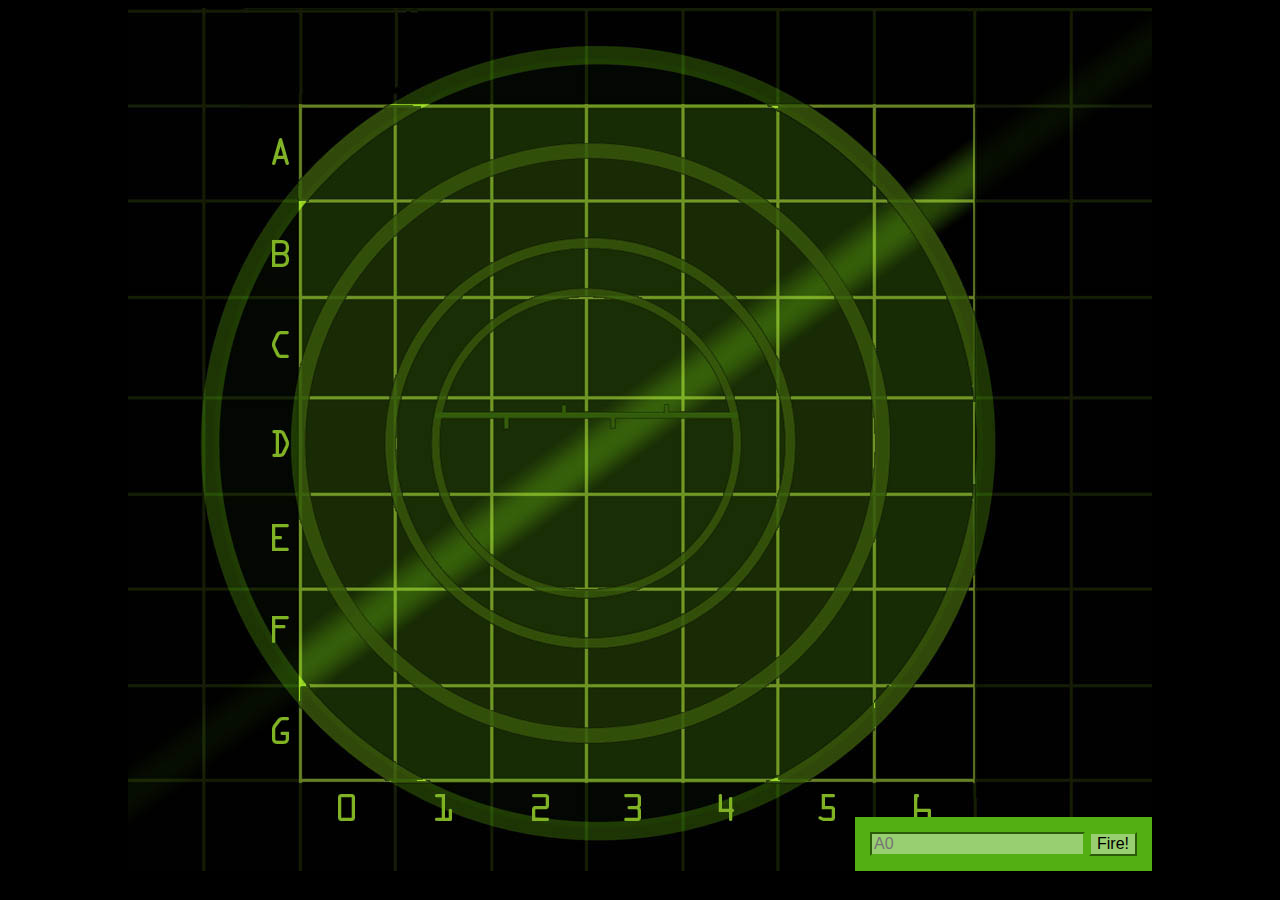
<file: index.html>
<!DOCTYPE html>
<html lang="en">

<head>
    <meta charset="UTF-8">
    <meta name="viewport" content="width=device-width, initial-scale=1.0">
    <meta http-equiv="X-UA-Compatible" content="ie=edge">
    <title>Battleship!</title>
    <link rel="stylesheet" type="text/css" href="style.css">
    <script src="main.js"></script>

</head>

<body>
    <div id="board">
    <div id="messageArea"></div>
    <table id='table'>
    <tr>
    <td id="00"></td> <td id="01"></td> <td id="02"></td> <td id="03"></td>
    <td id="04"></td> <td id="05"></td> <td id="06"></td>
    </tr>
    <tr>
    <td id="10"></td> <td id="11"></td> <td id="12"></td> <td id="13"></td>
    <td id="14"></td> <td id="15"></td> <td id="16"></td>
    </tr>
    <tr>
    <td id="20"></td> <td id="21"></td> <td id="22"></td> <td id="23"></td>
    <td id="24"></td> <td id="25"></td> <td id="26"></td>
    </tr>
    <tr>
    <td id="30"></td> <td id="31"></td> <td id="32"></td> <td id="33"></td>
    <td id="34"></td> <td id="35"></td> <td id="36"></td>
    </tr>
    <tr>
    <td id="40"></td> <td id="41"></td> <td id="42"></td> <td id="43"></td>
    <td id="44"></td> <td id="45"></td> <td id="46"></td>
    </tr>
    <tr>
    <td id="50"></td> <td id="51"></td> <td id="52"></td> <td id="53"></td>
    <td id="54"></td> <td id="55"></td> <td id="56"></td>
    </tr>
    <tr>
    <td id="60"></td> <td id="61"></td> <td id="62"></td> <td id="63"></td>
    <td id="64"></td> <td id="65"></td> <td id="66"></td>
    </tr>
    </table>
    <form>
    <input type="text" id="guessInput" placeholder="A0">
    <input type="button" id="fireButton" value="Fire!">
    </form>
    </div>
    <script src="main.js"> </script>
    </body>
    </html>
</file>
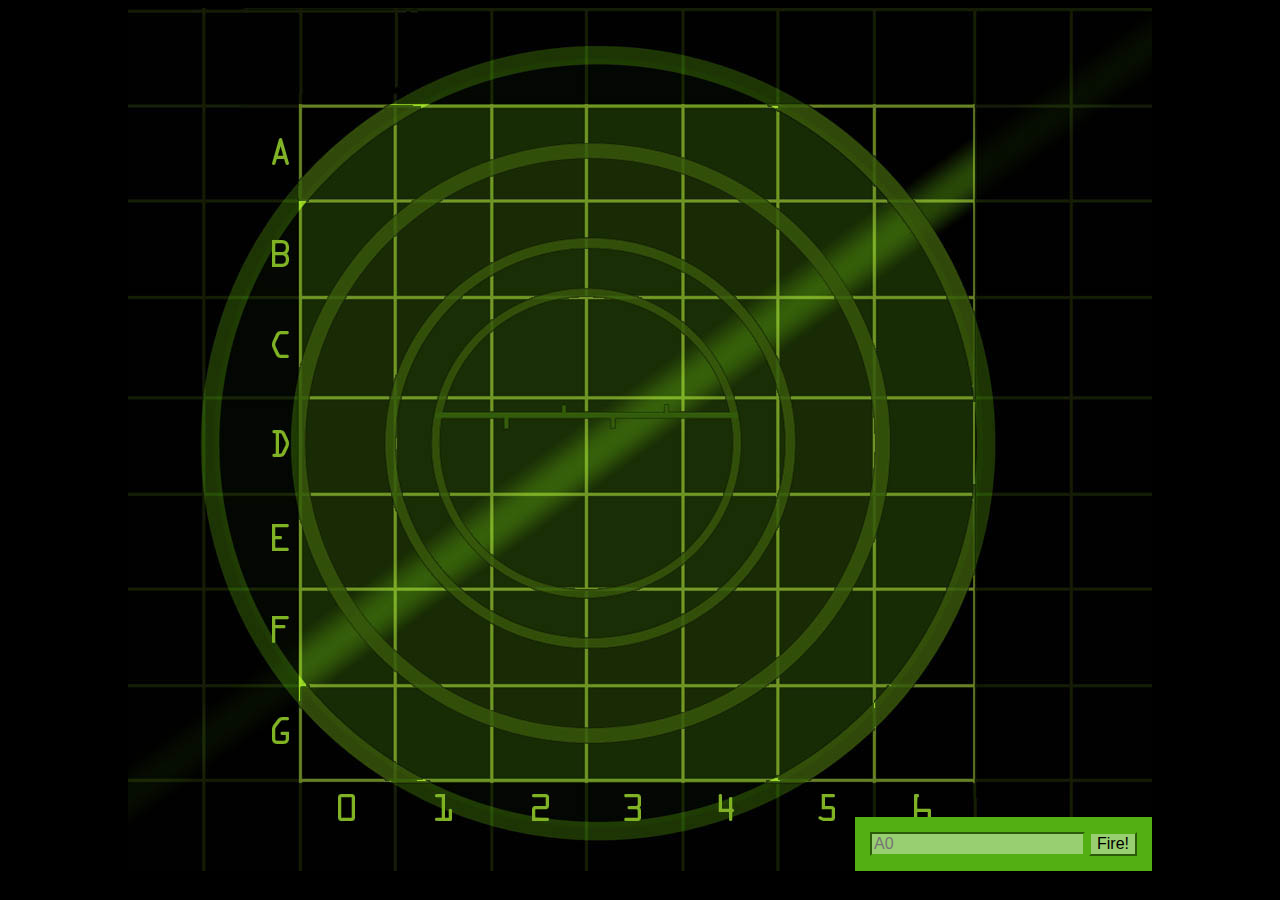
<file: battleship_chris.html>
<!DOCTYPE html>
<html lang="en">

<head>
    <meta charset="UTF-8">
    <meta name="viewport" content="width=device-width, initial-scale=1.0">
    <meta http-equiv="X-UA-Compatible" content="ie=edge">
    <title>Battleship</title>
    <link rel="stylesheet" type="text/css" href="style.css">
    <script src="main.js"></script>

</head>

<body>
    <div id="board">
    <div id="messageArea"></div>
    <table id='table'>
    <tr>
    <td id="00"></td> <td id="01"></td> <td id="02"></td> <td id="03"></td>
    <td id="04"></td> <td id="05"></td> <td id="06"></td>
    </tr>
    <tr>
    <td id="10"></td> <td id="11"></td> <td id="12"></td> <td id="13"></td>
    <td id="14"></td> <td id="15"></td> <td id="16"></td>
    </tr>
    <tr>
    <td id="20"></td> <td id="21"></td> <td id="22"></td> <td id="23"></td>
    <td id="24"></td> <td id="25"></td> <td id="26"></td>
    </tr>
    <tr>
    <td id="30"></td> <td id="31"></td> <td id="32"></td> <td id="33"></td>
    <td id="34"></td> <td id="35"></td> <td id="36"></td>
    </tr>
    <tr>
    <td id="40"></td> <td id="41"></td> <td id="42"></td> <td id="43"></td>
    <td id="44"></td> <td id="45"></td> <td id="46"></td>
    </tr>
    <tr>
    <td id="50"></td> <td id="51"></td> <td id="52"></td> <td id="53"></td>
    <td id="54"></td> <td id="55"></td> <td id="56"></td>
    </tr>
    <tr>
    <td id="60"></td> <td id="61"></td> <td id="62"></td> <td id="63"></td>
    <td id="64"></td> <td id="65"></td> <td id="66"></td>
    </tr>
    </table>
    <form>
    <input type="text" id="guessInput" placeholder="A0">
    <input type="button" id="fireButton" value="Fire!">
    </form>
    </div>
    <script src="main.js"> </script>
    </body>
    </html>
</file>
<file: style.css>
body{
    background-color: black;
}
div#board{
    position: relative;
    background: url('board.jpg') no-repeat;
    width: 1024px;
    height: 863px;
    margin: auto;
}

div#messageArea{
    /* position: absolute; */
    font-size: 32px;
    top: 0px;
    left: 0px;
    color:rgb(83, 175, 19);
    text-align: center;
}
table{
    position: absolute;
    left: 173px;
    top: 98px;
    border-spacing: 0px;
}
td{
    width: 94px;
    height: 94px;
}
form{
    position: absolute;
    right: 0px;
    bottom: 0px;
    padding: 15px;
    background-color: rgb(83, 175, 19);
}
form input {
    background-color: rgb(152, 207, 113);
    border-color: rgb(83, 175, 19);
    font-size: 1em;
}
.hit{
    background: url('ship.png') no-repeat center center;
}
.miss{
    background: url('miss.png') no-repeat center center;
}
</file>
